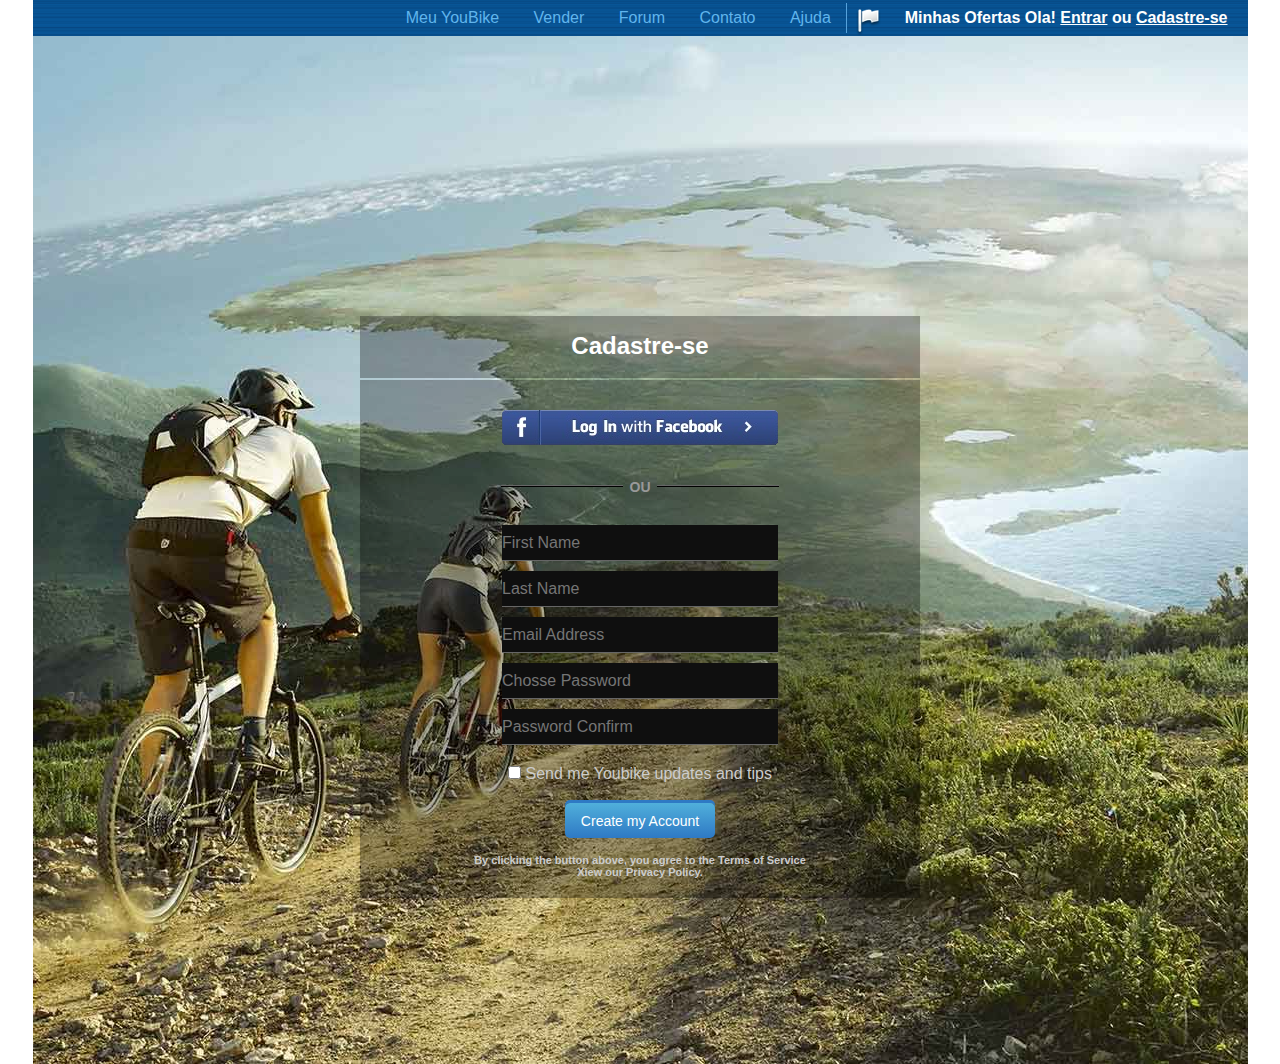
<file: byke/index.html>
﻿<!DOCTYPE html>
<html lang="en">
<head>
	<meta charset="UTF-8">
	<title>Maket#5</title>
	<link rel="stylesheet" href="css/normalize.css">
	<link rel="stylesheet" href="css/style.css">
</head>
<body>
	<div class="wrapper">
		<header class="header">
			<div class="menu">
				<ul>
					<li>
						<a href="#">meu youBike</a>
					</li>
					<li>
						<a href="#">vender</a>
					</li>
					<li>
						<a href="#">forum</a>
					</li>
					<li>
						<a href="#">contato</a>
					</li>
					<li>
						<a href="#">ajuda</a>
					</li>
					<li>
						<img src="images/flag.png" height="27" width="25" alt="flag"> Minhas Ofertas
					</li>
					<li>
						Ola! <span>Entrar</span> ou <span>Cadastre-se</span>
					</li>
				</ul>
			</div>
		</header>
		<main class="main">
			<div class="sydebar-form">
				<div class="top-form">
					<h1>Cadastre-se</h1>
				</div>
				<div class="bottom-form">
					<div class="container">
						<ul>
							<li>
								<a href="#">
									<img src="images/facebook.png" alt="registr_facebook">
								</a>
							</li>
							<li><h1> OU </h1></li>
						</ul>
						<form action="#">
							<ul class="form-box">
								<li>
									<input type="text" name="first_name" placeholder="First Name" id="form1"  class="form-size" >
								</li>
								<li>
									<input type="text" name="last_name" placeholder="Last Name" id="form2"  class="form-size" >
								</li>
								<li>
									<input type="email" name="email" id="email" placeholder="Email Address"  class="form-size">
								</li>
								<li>
									<input type="password" name="password" placeholder="Chosse Password" id="password" class="form-size">
								</li>
								<li>
									<input type="password" name="password1" placeholder="Password Confirm" id="password1" class="form-size">
								</li>
								<li>
									<input type="checkbox" id="student">
									<label for="student">Send me Youbike updates and tips</label>
								</li>
								<li>
									<input type="submit" value="Create my Account" class="but">	
								</li>
							</ul>
						<h2>By clicking the button above, you agree to the Terms of Service
						Xiew our Privacy Policy.</h2>
						</form>
					</div>
				</div>
			</div>
		</main>
	</div>
</body>
</html>
</file>
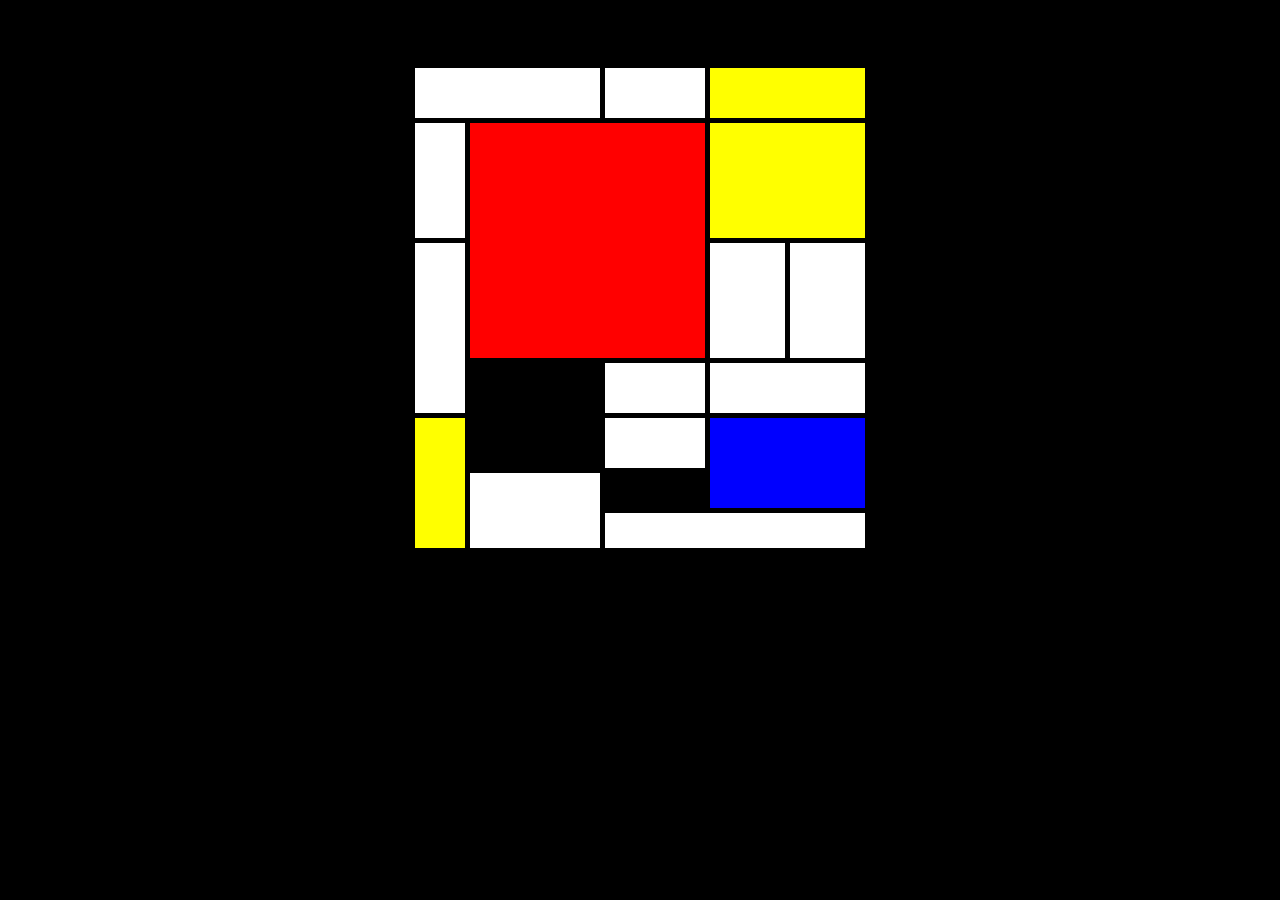
<file: picture/index.html>
﻿<!DOCTYPE html>
<html lang="en">
<head>
	<meta charset="UTF-8">
	<title>Picture Composition</title>
	<link rel="stylesheet" href="css/style.css">
</head>
<body>
	<div class="wrapper">
		<table>
			<tr>
				<td colspan="2">#</td>
				<td colspan="2">#</td>
				<td colspan="2" class="td1">#</td>
			</tr>
			<tr class="tr1">
				<td class="td1-2">#</td>
				<td colspan="3" rowspan="2" class="td2">#</td>
				<td colspan="2" class="td3">#</td>
			</tr>
			<tr  class="tr1">
				<td rowspan="2"  class="td1-2">#</td>
				<td class="td1-1">#</td>
				<td class="td1-1">#</td>
			</tr>
			<tr>
				<td colspan="2" rowspan="2" class="td4">#</td>
				<td>#</td>
				<td colspan="2">#</td>
			</tr>
			
			<tr>
				<td rowspan="3" class="td5">#</td>
				<td>#</td>
				<td colspan="2" rowspan="2" class="td7">#</td>
			</tr>
			<tr>
				<td colspan="2" rowspan="2">#</td>
				<td class="td6">#</td>
			</tr>
			<tr>
				<td colspan="3" class="td8">#</td>
			</tr>		
		</table>
	</div>
</body>
</html>
</file>
<file: byke/css/style.css>
﻿@font-face {
	font-family: 'Conv_Tahoma-Regular';
	src: url('../font/Tahoma-Regular.eot');
	src: local('☺'), url('../font/Tahoma-Regular.woff') format('woff'), url('../font/Tahoma-Regular.ttf') format('truetype'), url('../font/Tahoma-Regular.svg') format('svg');
	font-weight: 400;
	font-style: Tahoma;
}
*{
	margin-top: 0;
	padding: 0;
}
.wrapper{
	width: 1215px;
	margin: 0 auto;
}
body{
	font: 14px, Tahoma, "Helvetica Neua", sans-serif;
}

/*=============================================================
	/	/	/	/	/	HEADER /	/	/	/	/	/	/	/
=============================================================*/
.menu li{
	display: inline-block;
	list-style-type: none;
	
}
.menu a{
	text-decoration: none;
	text-transform: capitalize;
	font: 14px, Tahoma, "Helvetica Neua", sans-serif;
	color: #60b5ed;
	padding: 0 15px 0;
	line-height: 36px;
	display: block;
}
.menu a:hover{
	background: #4eabda;
	color: #fefefe;
}
.menu li:last-child{
	text-transform: none;
	margin-right: 20px;
	color: #fefefe;
	font-weight: 700;
}

.menu li:nth-child(6){
	color: #fefefe;
	font-weight: 700;
}
.menu li:nth-child(5):after{
	content:"";
	position: absolute;
	width: 1px;
	height: 30px;
	background: #56a2dc;
	top: 3px;
}
.menu li:nth-child(6) a:hover{
	background: url(../images/header-nav-hover-right.png);
}
.menu li:nth-child(7) a:hover{
	background: url(../images/header-nav-hover-right.png);
}

.menu span{
	text-decoration: underline;
}
.menu ul{
	text-align: right;
	background: url(../images/header-nav.png) repeat-x;
}
.menu ul li:nth-child(6){
	position: relative;
	width: 170px;
}
.menu img{
	position: absolute;
	top: 0;
	left: 6px;
}

/*=============================================================
	/	/	/	/	/	MAIN /	/	/	/	/	/	/	/
=============================================================*/
.main{
	background: url(../images/back-main.jpg) no-repeat;
	width: 1215px;
	height: 1028px;
	margin-top: -16px;
}

.sydebar-form{
	width: 560px;
	margin: 0 auto;
	position: relative;
}
.top-form{
	width: 100%;
	height: 62px;
	position: absolute;
	margin-top: 50%;
	background: rgba(0,0,0,0.3);
}
.top-form h1{
	font-size: 24px;
	color: #fff;
	text-align: center;
}
.container{
	width: 100%;
	margin: 0 auto;
}
.bottom-form{
	position: absolute;
	width: 100%;
	margin-top: 61.5%;
	background: rgba(0,0,0,0.3);
	text-align: center;
}
.container ul{
	position: relative;
	list-style-type: none;
}
.container>ul li:first-child{
	margin: 30px 0;

}
.bottom-form h1{
	font-size: 14px;
	color: #999;
	margin-bottom: 30px;
}
.bottom-form h1:after{
	content: "";
	position: absolute;
	width: 122px;
	height: 1px;
	border-top: 1px solid #666;
	background-color: #000;
	top: 75px;
	left: 53%;
}
.bottom-form h1:before{
	content: "";
	position: absolute;
	width: 122px;
	height: 1px;
	border-top: 1px solid #666;
	background-color: #000;
	top: 75px;
	right: 53%;
}
.form-box li{
	margin: 10px 0;
	list-style-type: none;
	color: #ccc;
}

.form-size{
	height: 35px;
	width: 276px;
	background: #0f0f0f;
	border: 0;
	border-bottom: 1px solid #666;
	color:#fff;
}
.form-size:hover{
	background-color: #1b5288;
	box-shadow: 0 0 5px 5px rgba(86, 105, 220, 0.68);
}
.form-box li:nth-child(6){
	margin: 20px 0;
}
.but{
	font-size: 14px;
	width: 150px;
	height: 35px;
	color: white;
	border:0;
	border-radius: 5px;
	background: rgba(80,175,219,1);
	background: -moz-linear-gradient(top, rgba(80,175,219,1) 0%, rgba(46,121,196,1) 100%);
	background: -webkit-gradient(left top, left bottom, color-stop(0%, rgba(80,175,219,1)), color-stop(100%, rgba(46,121,196,1)));
	background: -webkit-linear-gradient(top, rgba(80,175,219,1) 0%, rgba(46,121,196,1) 100%);
	background: -o-linear-gradient(top, rgba(80,175,219,1) 0%, rgba(46,121,196,1) 100%);
	background: -ms-linear-gradient(top, rgba(80,175,219,1) 0%, rgba(46,121,196,1) 100%);
	background: linear-gradient(to bottom, rgba(80,175,219,1) 0%, rgba(46,121,196,1) 100%);
	filter: progid:DXImageTransform.Microsoft.gradient( startColorstr='#50afdb', endColorstr='#2e79c4', GradientType=0 );
	box-shadow: 0 -3px rgb(46,121,196,1);
	transition: 0.2s;
}
.container h2{
	font-size: 11px;
	color: #ccc;
	width: 335px;
	margin: 0 auto;
	padding-bottom: 20px;
}

/*=============	================================================
	/	/	/	/	/	FOOTER /	/	/	/	/	/	/	/
=============================================================*/
</file>
<file: picture/css/style.css>
﻿*{
	padding: 0;
	margin: 0;
}
body{
	background-color: black;

}
.wrapper{
	margin: 0 auto;
	width: 450px;
}
table{	
	margin-top: 15%;
	font-size: 0;
	border-collapse: collapse;
	border:0;
	background-color: #fff;
}
table td{
	border: 5px solid black;
	width: 100px;
	height: 50px;
}
table td:first-child{
	border-left:0;
}
table td:last-child{
	border-right:0;
}
table td{
	border-bottom:0;
}
table tr:first-child td{
	border-top:0;
}
.tr1{
	height: 120px;
}
.td1{
	background-color: yellow;
	width: 100px;
}
.td1-2{
	width: 50px;
}
.td1-1{
	width: 75px;
}
.td2{
	background-color: red;
}
.td3{
	background-color: yellow;
	width: 100px;
}
.td4{
	background-color: black;
	width: 200px;
}
.td5{
	background-color: yellow;
	width: 50px;
}
.td6{
	background-color: black;
	width: 100px;
	height: 35px;
}
.td7{
	background-color: blue;
}
.td8{
	height: 35px;
}
</file>
